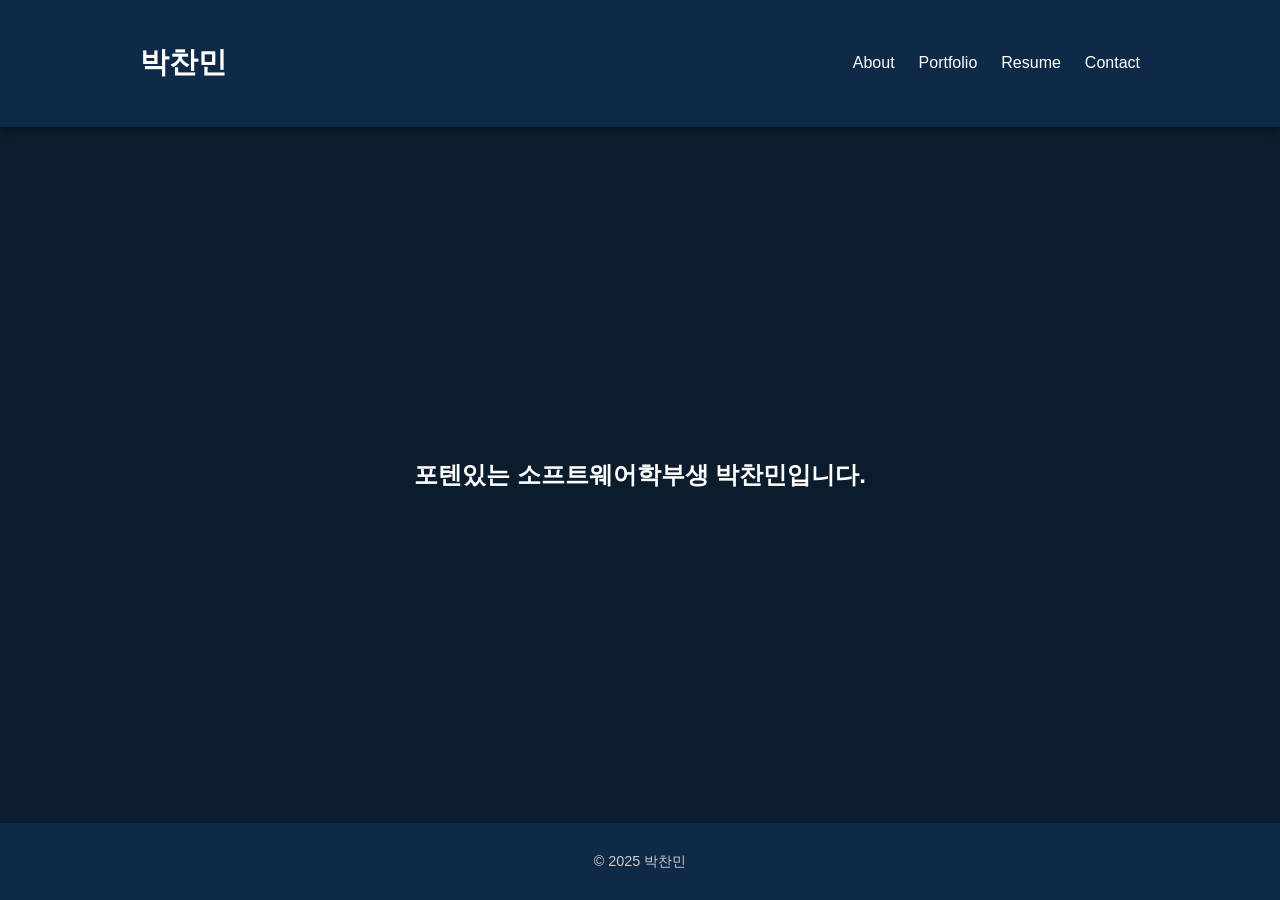
<file: index.html>
<!DOCTYPE html>
<html lang="ko">
<head>
  <meta charset="UTF-8">
  <title>박찬민의 홈페이지</title>
  <link rel="stylesheet" href="style.css">
</head>
<body>
  <header>
    <div class="container">
      <h1 class="logo">박찬민</h1>
      <nav>
        <ul class="nav">
          <li><a href="about.html">About</a></li>
          <li><a href="portfolio.html">Portfolio</a></li>
          <li><a href="resume.html">Resume</a></li>
          <li><a href="contact.html">Contact</a></li>
        </ul>
      </nav>
    </div>
  </header>

  <main class="main-center">
    <section class="intro">
      <h2>포텐있는 소프트웨어학부생 박찬민입니다.</h2>
    </section>
  </main>

  <footer>
    <p>&copy; 2025 박찬민</p>
  </footer>
</body>
</html>
</file>
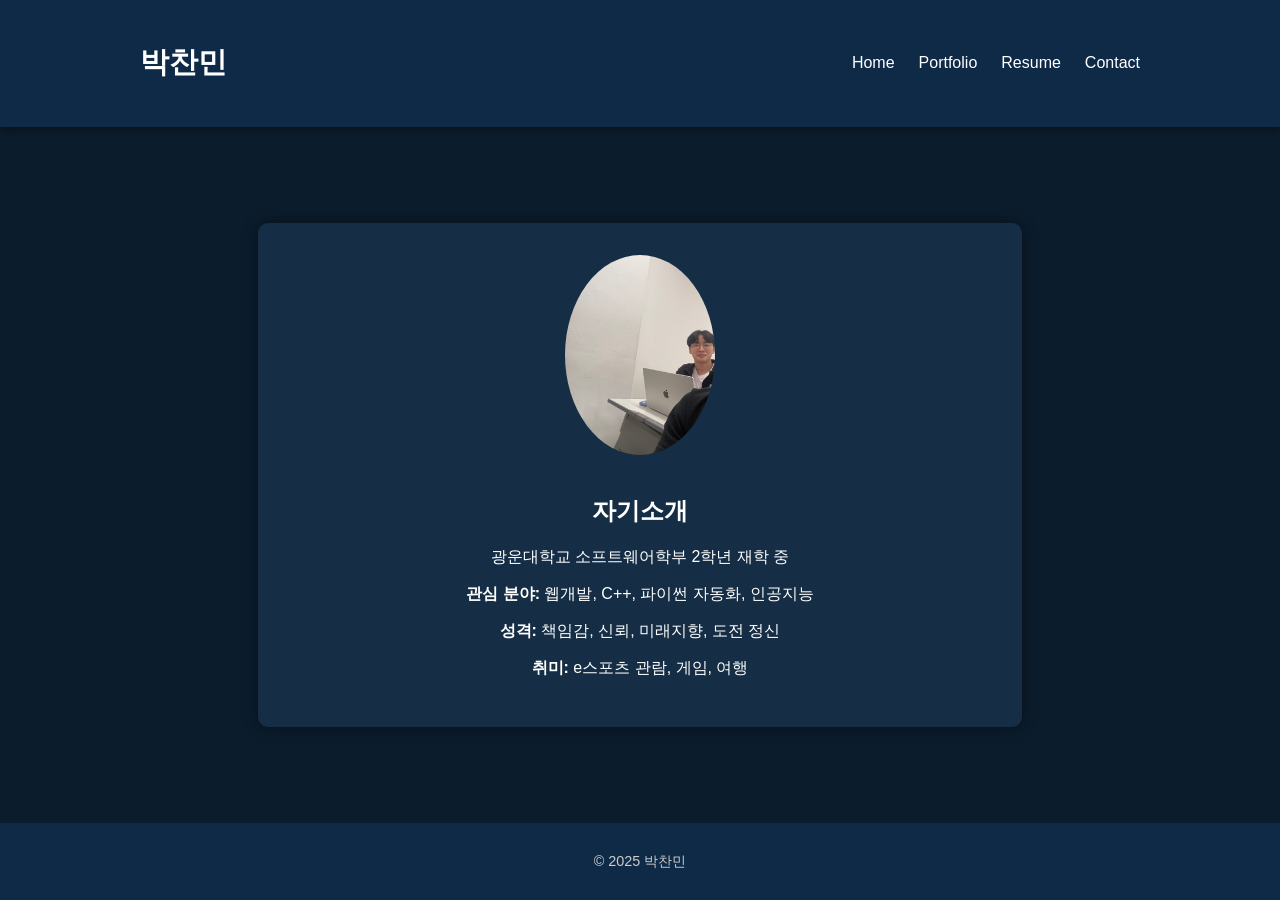
<file: about.html>
<!DOCTYPE html>
<html lang="ko">
<head>
  <meta charset="UTF-8">
  <title>About - 박찬민</title>
  <link rel="stylesheet" href="style.css">
</head>
<body>
  <header>
    <div class="container">
      <h1 class="logo">박찬민</h1>
      <nav>
        <ul class="nav">
          <li><a href="index.html">Home</a></li>
          <li><a href="portfolio.html">Portfolio</a></li>
          <li><a href="resume.html">Resume</a></li>
          <li><a href="contact.html">Contact</a></li>
        </ul>
      </nav>
    </div>
  </header>

  <main class="main-center">
    <section class="card">
      <img src="KakaoTalk_Photo_2025-05-15-15-55-10.jpeg" alt="박찬민 프로필 사진" class="profile-img">
      <h2>자기소개</h2>
      <p>광운대학교 소프트웨어학부 2학년 재학 중</p>
      <p><strong>관심 분야:</strong> 웹개발, C++, 파이썬 자동화, 인공지능</p>
      <p><strong>성격:</strong> 책임감, 신뢰, 미래지향, 도전 정신</p>
      <p><strong>취미:</strong> e스포츠 관람, 게임, 여행</p>
    </section>
  </main>

  <footer>
    <p>&copy; 2025 박찬민</p>
  </footer>
</body>
</html>
</file>
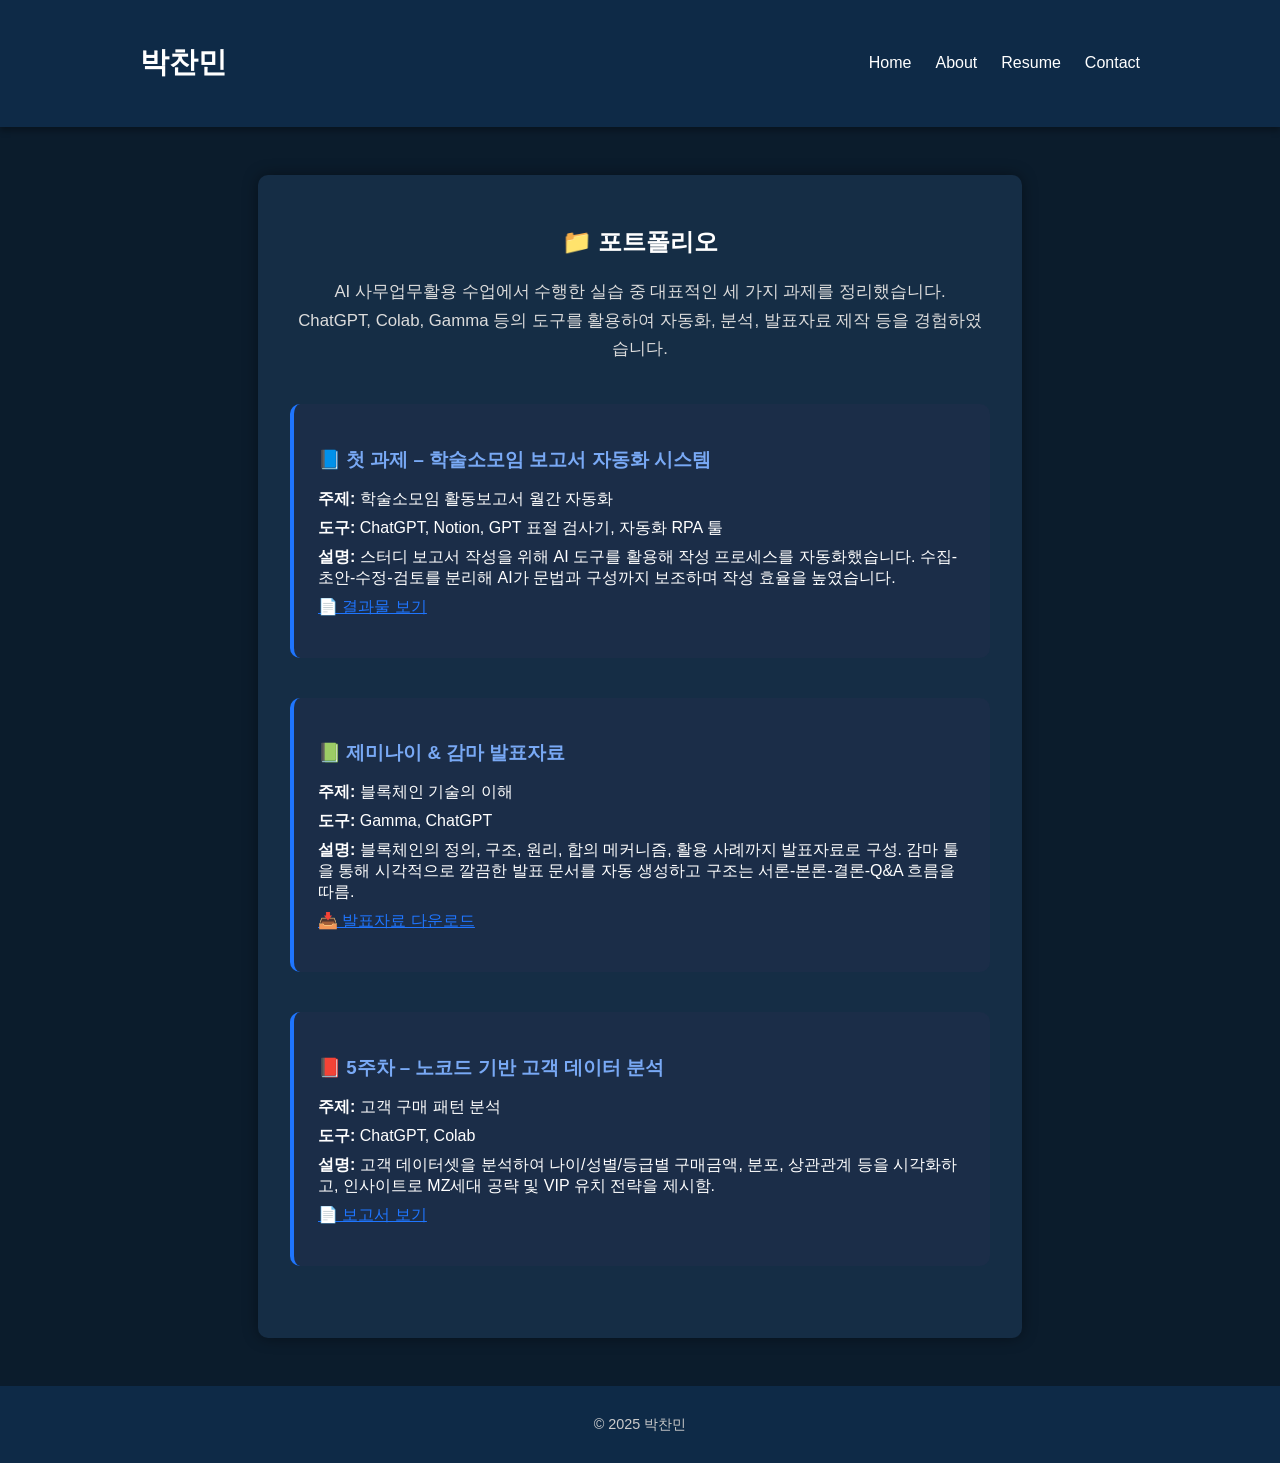
<file: portfolio.html>
<!DOCTYPE html>
<html lang="ko">
<head>
  <meta charset="UTF-8">
  <title>Portfolio - 박찬민</title>
  <link rel="stylesheet" href="style.css">
  <script src="script.js" defer></script>
</head>
<body>
  <header>
    <div class="container">
      <h1 class="logo">박찬민</h1>
      <nav>
        <ul class="nav">
          <li><a href="index.html">Home</a></li>
          <li><a href="about.html">About</a></li>
          <li><a href="resume.html">Resume</a></li>
          <li><a href="contact.html">Contact</a></li>
        </ul>
      </nav>
    </div>
  </header>

  <main class="main-center">
    <section class="card">
      <h2>📁 포트폴리오</h2>
      <p class="intro-desc">
        AI 사무업무활용 수업에서 수행한 실습 중 대표적인 세 가지 과제를 정리했습니다.<br>
        ChatGPT, Colab, Gamma 등의 도구를 활용하여 자동화, 분석, 발표자료 제작 등을 경험하였습니다.
      </p>

      <!-- 첫 과제 -->
      <div class="portfolio-item">
        <h3>📘 첫 과제 – 학술소모임 보고서 자동화 시스템</h3>
        <ul>
          <li><strong>주제:</strong> 학술소모임 활동보고서 월간 자동화</li>
          <li><strong>도구:</strong> ChatGPT, Notion, GPT 표절 검사기, 자동화 RPA 툴</li>
          <li><strong>설명:</strong> 스터디 보고서 작성을 위해 AI 도구를 활용해 작성 프로세스를 자동화했습니다. 수집-초안-수정-검토를 분리해 AI가 문법과 구성까지 보조하며 작성 효율을 높였습니다.</li>
          <li><a href="ai_first.pdf" target="_blank">📄 결과물 보기</a></li>
        </ul>
      </div>

      <!-- 제미나이 발표자료 -->
      <div class="portfolio-item">
        <h3>📗 제미나이 & 감마 발표자료</h3>
        <ul>
          <li><strong>주제:</strong> 블록체인 기술의 이해</li>
          <li><strong>도구:</strong> Gamma, ChatGPT</li>
          <li><strong>설명:</strong> 블록체인의 정의, 구조, 원리, 합의 메커니즘, 활용 사례까지 발표자료로 구성. 감마 툴을 통해 시각적으로 깔끔한 발표 문서를 자동 생성하고 구조는 서론-본론-결론-Q&A 흐름을 따름.</li>
          <li><a href="박찬민3주2강 제미나이-감마.pdf" download>📥 발표자료 다운로드</a></li>
        </ul>
      </div>

      <!-- 5주차 보고서 -->
      <div class="portfolio-item">
        <h3>📕 5주차 – 노코드 기반 고객 데이터 분석</h3>
        <ul>
          <li><strong>주제:</strong> 고객 구매 패턴 분석</li>
          <li><strong>도구:</strong> ChatGPT, Colab</li>
          <li><strong>설명:</strong> 고객 데이터셋을 분석하여 나이/성별/등급별 구매금액, 분포, 상관관계 등을 시각화하고, 인사이트로 MZ세대 공략 및 VIP 유치 전략을 제시함.</li>
          <li><a href="ai_colab.pdf" target="_blank">📄 보고서 보기</a></li>
        </ul>
      </div>

    </section>
  </main>

  <footer>
    <p>&copy; 2025 박찬민</p>
  </footer>
</body>
</html>
</file>
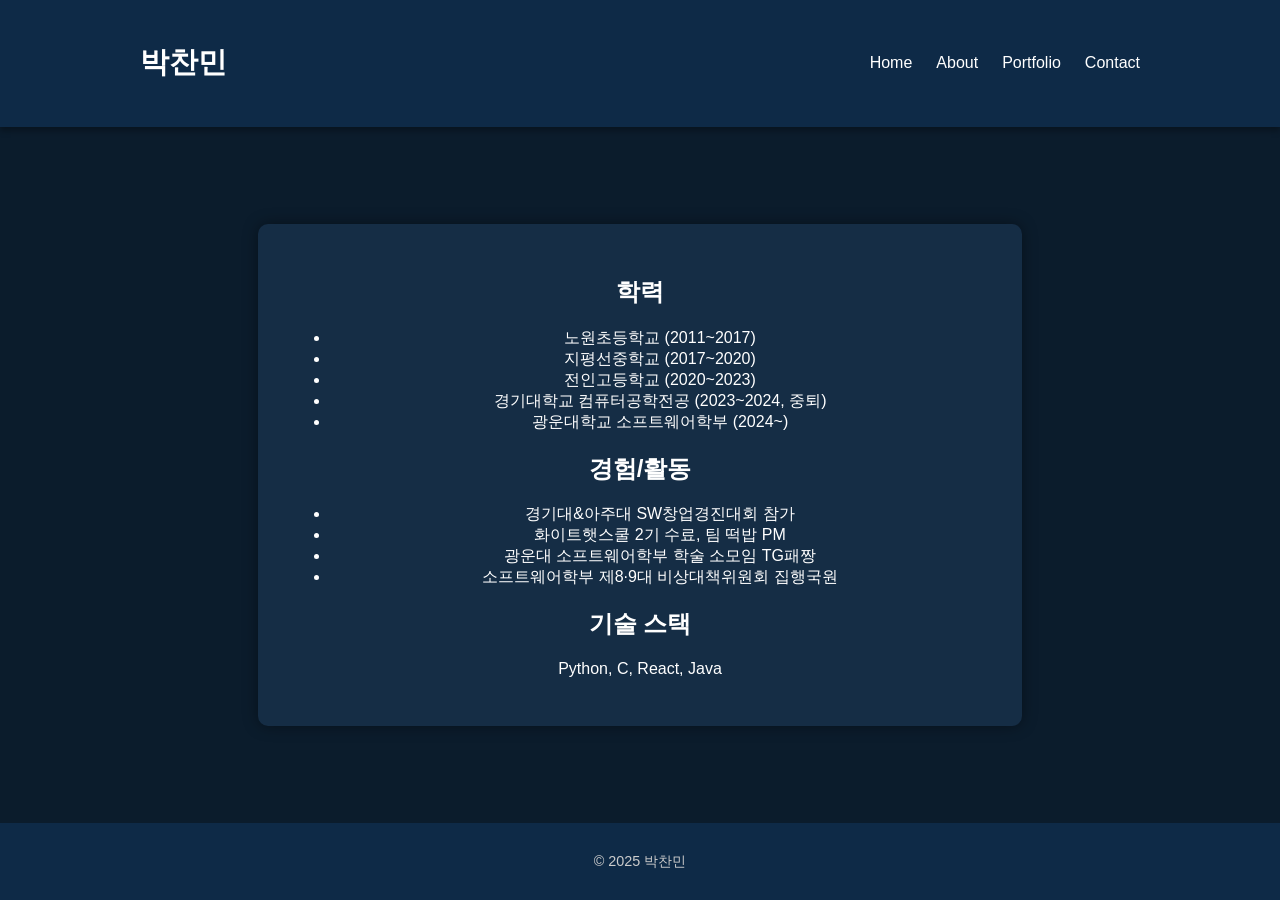
<file: resume.html>
<!DOCTYPE html>
<html lang="ko">
<head>
  <meta charset="UTF-8">
  <title>Resume - 박찬민</title>
  <link rel="stylesheet" href="style.css">
</head>
<body>
  <header>
    <div class="container">
      <h1 class="logo">박찬민</h1>
      <nav>
        <ul class="nav">
          <li><a href="index.html">Home</a></li>
          <li><a href="about.html">About</a></li>
          <li><a href="portfolio.html">Portfolio</a></li>
          <li><a href="contact.html">Contact</a></li>
        </ul>
      </nav>
    </div>
  </header>

  <main class="main-center">
    <section class="card">
      <h2>학력</h2>
      <ul>
        <li>노원초등학교 (2011~2017)</li>
        <li>지평선중학교 (2017~2020)</li>
        <li>전인고등학교 (2020~2023)</li>
        <li>경기대학교 컴퓨터공학전공 (2023~2024, 중퇴)</li>
        <li>광운대학교 소프트웨어학부 (2024~)</li>
      </ul>

      <h2>경험/활동</h2>
      <ul>
        <li>경기대&아주대 SW창업경진대회 참가</li>
        <li>화이트햇스쿨 2기 수료, 팀 떡밥 PM</li>
        <li>광운대 소프트웨어학부 학술 소모임 TG패짱</li>
        <li>소프트웨어학부 제8·9대 비상대책위원회 집행국원</li>
      </ul>

      <h2>기술 스택</h2>
      <p>Python, C, React, Java</p>
    </section>
  </main>

  <footer>
    <p>&copy; 2025 박찬민</p>
  </footer>
</body>
</html>
</file>
<file: style.css>
body {
    margin: 0;
    font-family: 'Segoe UI', Tahoma, Geneva, Verdana, sans-serif;
    background-color: #0b1c2c;
    color: #ffffff;
    display: flex;
    flex-direction: column;
    min-height: 100vh;
  }
  
  header {
    background-color: #0e2a47;
    padding: 1.5em 0;
    box-shadow: 0 4px 6px rgba(0, 0, 0, 0.3);
  }
  
  .container {
    width: 90%;
    max-width: 1000px;
    margin: 0 auto;
    display: flex;
    justify-content: space-between;
    align-items: center;
  }
  
  .logo {
    font-size: 1.8rem;
    font-weight: bold;
  }
  
  .nav {
    list-style: none;
    display: flex;
    gap: 1.5rem;
  }
  
  .nav a {
    color: #ffffff;
    text-decoration: none;
    font-size: 1rem;
    position: relative;
    padding: 5px 0;
  }
  
  .nav a::after {
    content: '';
    position: absolute;
    width: 0%;
    height: 2px;
    bottom: 0;
    left: 0;
    background-color: #79a9f5;
    transition: width 0.3s ease;
  }
  
  .nav a:hover::after {
    width: 100%;
  }
  
  .main-center {
    flex: 1;
    display: flex;
    justify-content: center;
    align-items: center;
    text-align: center;
    padding: 3em 1em;
  }
  
  .card {
    background-color: #152d45;
    padding: 2em;
    border-radius: 10px;
    width: 90%;
    max-width: 700px;
    box-shadow: 0 0 15px rgba(0,0,0,0.4);
  }
  
  .profile-img {
    width: 150px;
    border-radius: 50%;
    margin-bottom: 1em;
  }
  
  footer {
    background-color: #0e2a47;
    text-align: center;
    padding: 1em;
    font-size: 0.9rem;
    color: #ccc;
  }
  
  button {
    background-color: #1f75fe;
    border: none;
    color: white;
    padding: 5px 10px;
    margin-left: 10px;
    cursor: pointer;
    border-radius: 4px;
  }
  
  button:hover {
    background-color: #1455b7;
  }
  
  .toast {
    position: fixed;
    bottom: 30px;
    left: 50%;
    transform: translateX(-50%);
    background-color: #1f75fe;
    color: white;
    padding: 10px 20px;
    border-radius: 8px;
    opacity: 0;
    pointer-events: none;
    transition: opacity 0.5s ease, bottom 0.5s ease;
    z-index: 1000;
    font-size: 0.9rem;
  }
  
  .toast.show {
    opacity: 1;
    bottom: 50px;
  }
  
  .portfolio-item {
    text-align: left;
    margin: 2.5em 0;
    border-left: 4px solid #1f75fe;
    background-color: #1b2d48;
    padding: 1.5em 1.5em;
    border-radius: 10px;
    transition: transform 0.3s ease, background-color 0.3s ease;
  }
  .portfolio-item:hover {
    transform: scale(1.02);
    background-color: #22395d;
  }
  .portfolio-item h3 {
    color: #79a9f5;
    margin-bottom: 0.8em;
  }
  .portfolio-item ul {
    list-style: none;
    padding-left: 0;
  }
  .portfolio-item li {
    margin-bottom: 0.5em;
  }
  .portfolio-item a {
    color: #1f75fe;
    text-decoration: underline;
  }
  .portfolio-item a:hover {
    color: #ffffff;
  }
  .intro-desc {
    margin-bottom: 2em;
    font-size: 1.05rem;
    line-height: 1.7em;
    color: #dcdcdc;
  }
</file>
